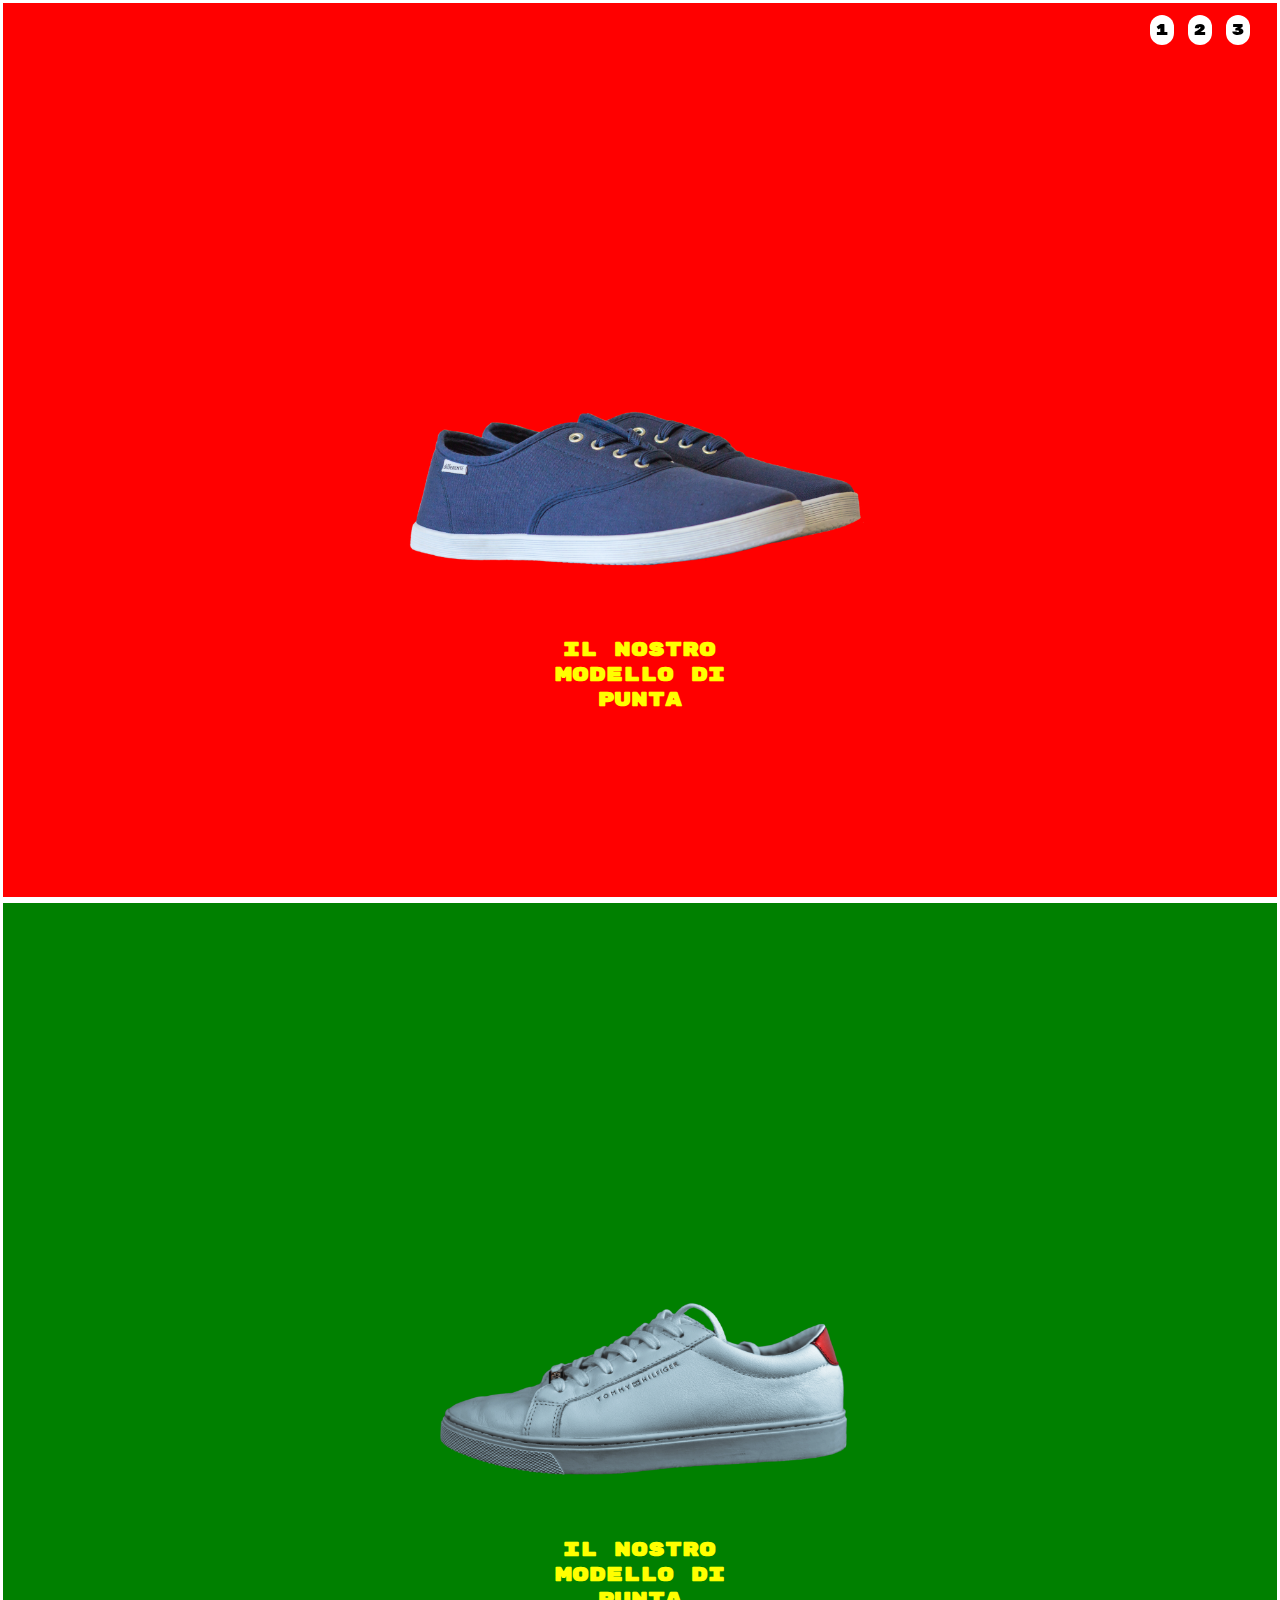
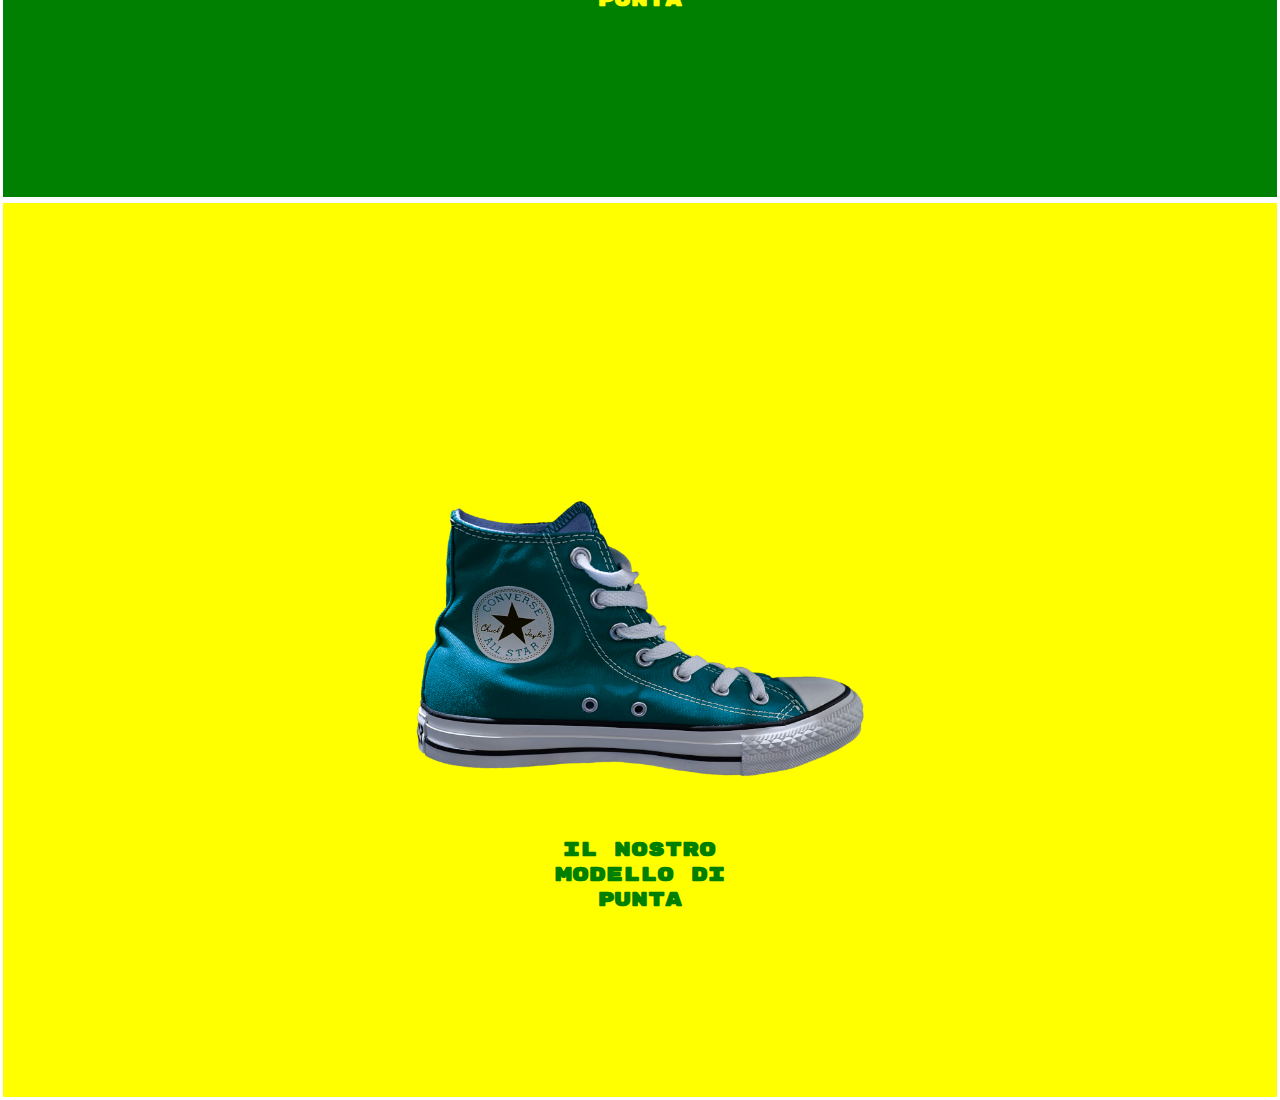
<file: index.html>
<!DOCTYPE html>
<html lang="en">
<head>
    <meta charset="UTF-8">
    <meta http-equiv="X-UA-Compatible" content="IE=edge">
    <meta name="viewport" content="width=device-width, initial-scale=1.0">
    <link rel="preconnect" href="https://fonts.googleapis.com">
    <link rel="preconnect" href="https://fonts.gstatic.com" crossorigin>
    <link href="https://fonts.googleapis.com/css2?family=Rubik+Mono+One&display=swap" rel="stylesheet">
    <link rel="stylesheet" href="css/style.css">
    <title>Shoes</title>
</head>
<body>

    <main>       
            <!-- barra di navigazione -->
        <nav id="mainnav">
            <ul>
                <li>
                    <a href="#">1</a>
                </li>
                <li>
                    <a href="#">2</a>
                </li>
                <li>
                    <a href="#">3</a>
                </li>
            </ul>
        </nav>

            <!-- prima pagina -->
        <section class="shoes1">
            <img src="img/01.png" alt="scarpa1">
            <h1>
                IL NOSTRO MODELLO DI PUNTA
            </h1>
        </section>

            <!-- seconda pagina -->
        <section class="shoes2">
            <img src="img/02.png" alt="scarpa1">
            <h1>
                IL NOSTRO MODELLO DI PUNTA
            </h1>
        </section>

            <!-- terza pagina -->
        <section class="shoes3">
            <img src="img/03.png" alt="scarpa1">
            <h1 class="test-color-shoes3">
                IL NOSTRO MODELLO DI PUNTA
            </h1>
        </section>
    </main>
    
</body>
</html>
</file>
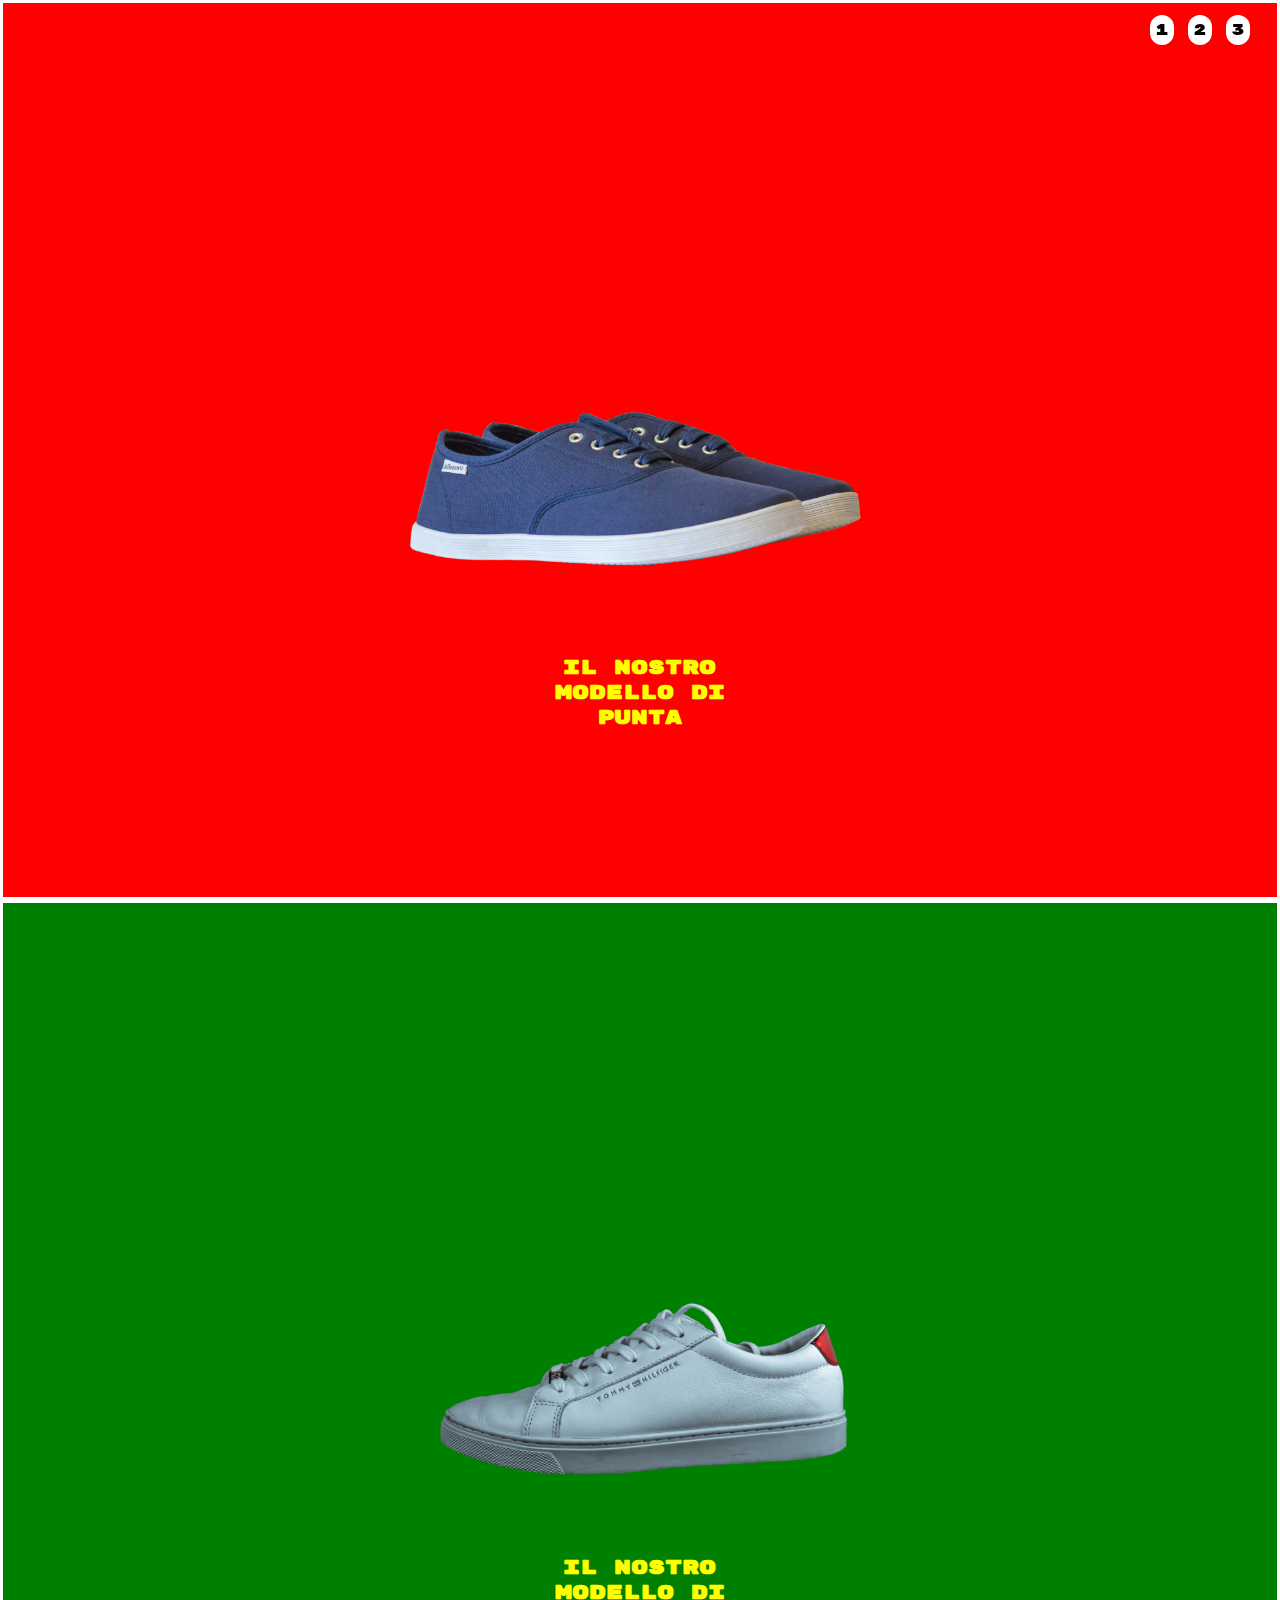
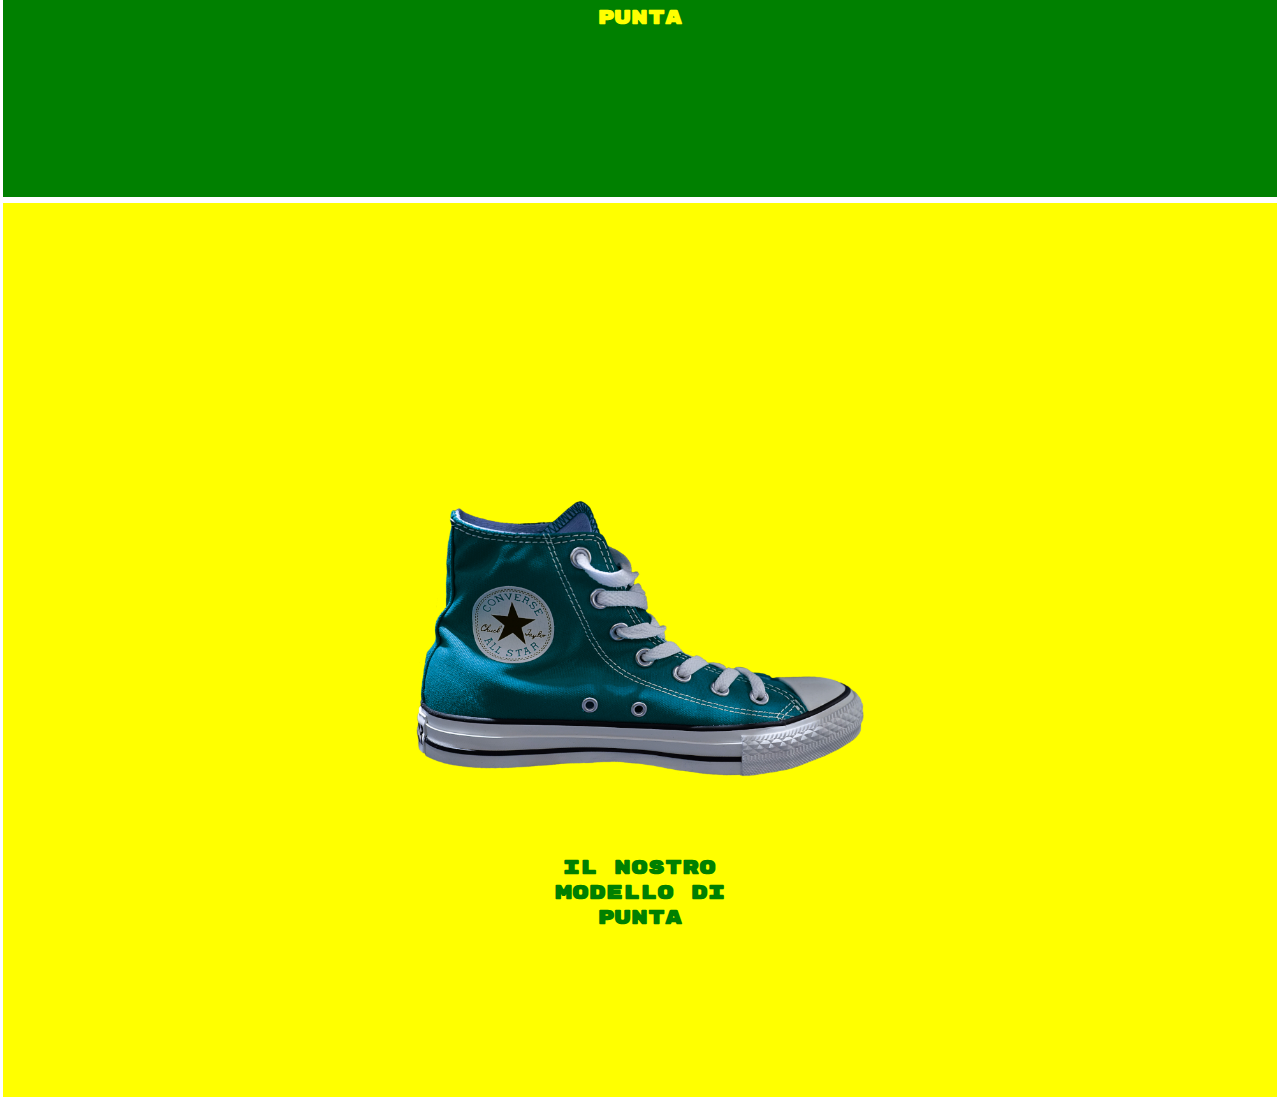
<file: bonus/index.html>
<!DOCTYPE html>
<html lang="en">
<head>
    <meta charset="UTF-8">
    <meta http-equiv="X-UA-Compatible" content="IE=edge">
    <meta name="viewport" content="width=device-width, initial-scale=1.0">
    <link rel="preconnect" href="https://fonts.googleapis.com">
    <link rel="preconnect" href="https://fonts.gstatic.com" crossorigin>
    <link href="https://fonts.googleapis.com/css2?family=Rubik+Mono+One&display=swap" rel="stylesheet">
    <link rel="stylesheet" href="css/style.css">
    <title>bonus</title>
</head>
<body>

    <main>       
            <!-- barra di navigazione -->
        <nav id="mainnav">
            <ul>
                <li>
                    <a href=#page1>1</a>
                </li>
                <li>
                    <a href=#page2>2</a>
                </li>
                <li>
                    <a href=#page3>3</a>
                </li>
            </ul>
        </nav>

           <!-- prima pagina -->
        <div id="page1">
            <section class="shoes1">
                <img src="img/01.png" alt="scarpa1">
                <h1>
                    IL NOSTRO MODELLO DI PUNTA
                </h1>
            </section>
        </div>
       

         <!-- seconda pagina -->
        <div id="page2">
            <section class="shoes2">
                <img src="img/02.png" alt="scarpa1">
                <h1>
                    IL NOSTRO MODELLO DI PUNTA
                </h1>
            </section>
        </div>


        <!-- terza pagina -->
        <div id="page3">
            <section class="shoes3">
                <img src="img/03.png" alt="scarpa1">
                <h1 class="test-color-shoes3">
                    IL NOSTRO MODELLO DI PUNTA
                </h1>
            </section>

        </div>

    </main>
    
</body>
</html>
</file>
<file: css/style.css>
*{
    margin: 0;
    padding: 0;
    box-sizing: border-box;
}
main{
    font-family: 'Rubik Mono One', sans-serif;
    position: relative;
}

    /* qui troviamo la barra di navigazione */
#mainnav{
    position: fixed;
    right: 30px;
    top: 20px;
    height: 50px;
    width: 100px;
    z-index: 99;
}
#mainnav li {
    display: inline;
    list-style: none;   
}
#mainnav li a{
    color: black;
    text-decoration: none;
    background-color: white;
    border-radius: 50px;
    padding: 5px;    
}


    /* qui troviamo il testo di ogni pagina */
h1{
    font-size: 20px;
    height: 20px;
    width: 20%;
    text-align: center;
    color: rgb(255, 255, 0);
    position: absolute;
    top: 72%;
    left: 50%;
    transform: translate(-50%, -50%);
}




/* impostazioni pagina 1 */
.shoes1{
    height: 100vh;
    width: 100vw;
    background-color: red;
    border: solid 3px white;
    position: relative;
}
.shoes1 img{
    max-width: 40%;
    position: absolute;
    top: 50%;
    left: 50%;
    transform: translate(-50%, -50%);
}


/* impostazioni pagina 2 */
.shoes2{
    height: 100vh;
    width: 100vw;
    background-color: green;
    border: solid 3px white;
    position: relative;
}
.shoes2 img{
    max-width: 40%;
    position: absolute;
    top: 50%;
    left: 50%;
    transform: translate(-50%, -50%);
}

/* impostazioni pagina 3 */
.shoes3{
    height: 100vh;
    width: 100vw;
    background-color: yellow;
    border: solid 3px white;
    position: relative;
}
.shoes3 img{
    max-width: 40%;
    position: absolute;
    top: 50%;
    left: 50%;
    transform: translate(-50%, -50%);
}
.test-color-shoes3{
    color: green;
}
</file>
<file: bonus/css/style.css>
*{
    margin: 0;
    padding: 0;
    box-sizing: border-box;
}
main{
    font-family: 'Rubik Mono One', sans-serif;
    position: relative;
}

    /* qui troviamo la barra di navigazione */
#mainnav{
    position: fixed;
    right: 30px;
    top: 20px;
    height: 50px;
    width: 100px;
    z-index: 99;
}
#mainnav li {
    display: inline;
    list-style: none;   
}
#mainnav li a{
    color: black;
    text-decoration: none;
    background-color: white;
    border-radius: 50px;
    padding: 5px;    
}


    /* qui troviamo il testo di ogni pagina */
h1{
    font-size: 20px;
    height: 20px;
    width: 20%;
    text-align: center;
    color: rgb(255, 255, 0);
    position: absolute;
    top: 74%;
    left: 50%;
    transform: translate(-50%, -50%);
}




/* impostazioni pagina 1 */
.shoes1{
    height: 100vh;
    width: 100vw;
    background-color: red;
    border: solid 3px white;
    position: relative;
}
.shoes1 img{
    max-width: 40%;
    position: absolute;
    top: 50%;
    left: 50%;
    transform: translate(-50%, -50%);
}


/* impostazioni pagina 2 */
.shoes2{
    height: 100vh;
    width: 100vw;
    background-color: green;
    border: solid 3px white;
    position: relative;
}
.shoes2 img{
    max-width: 40%;
    position: absolute;
    top: 50%;
    left: 50%;
    transform: translate(-50%, -50%);
}

/* impostazioni pagina 3 */
.shoes3{
    height: 100vh;
    width: 100vw;
    background-color: yellow;
    border: solid 3px white;
    position: relative;
}
.shoes3 img{
    max-width: 40%;
    position: absolute;
    top: 50%;
    left: 50%;
    transform: translate(-50%, -50%);
}
.test-color-shoes3{
    color: green;
}
</file>
